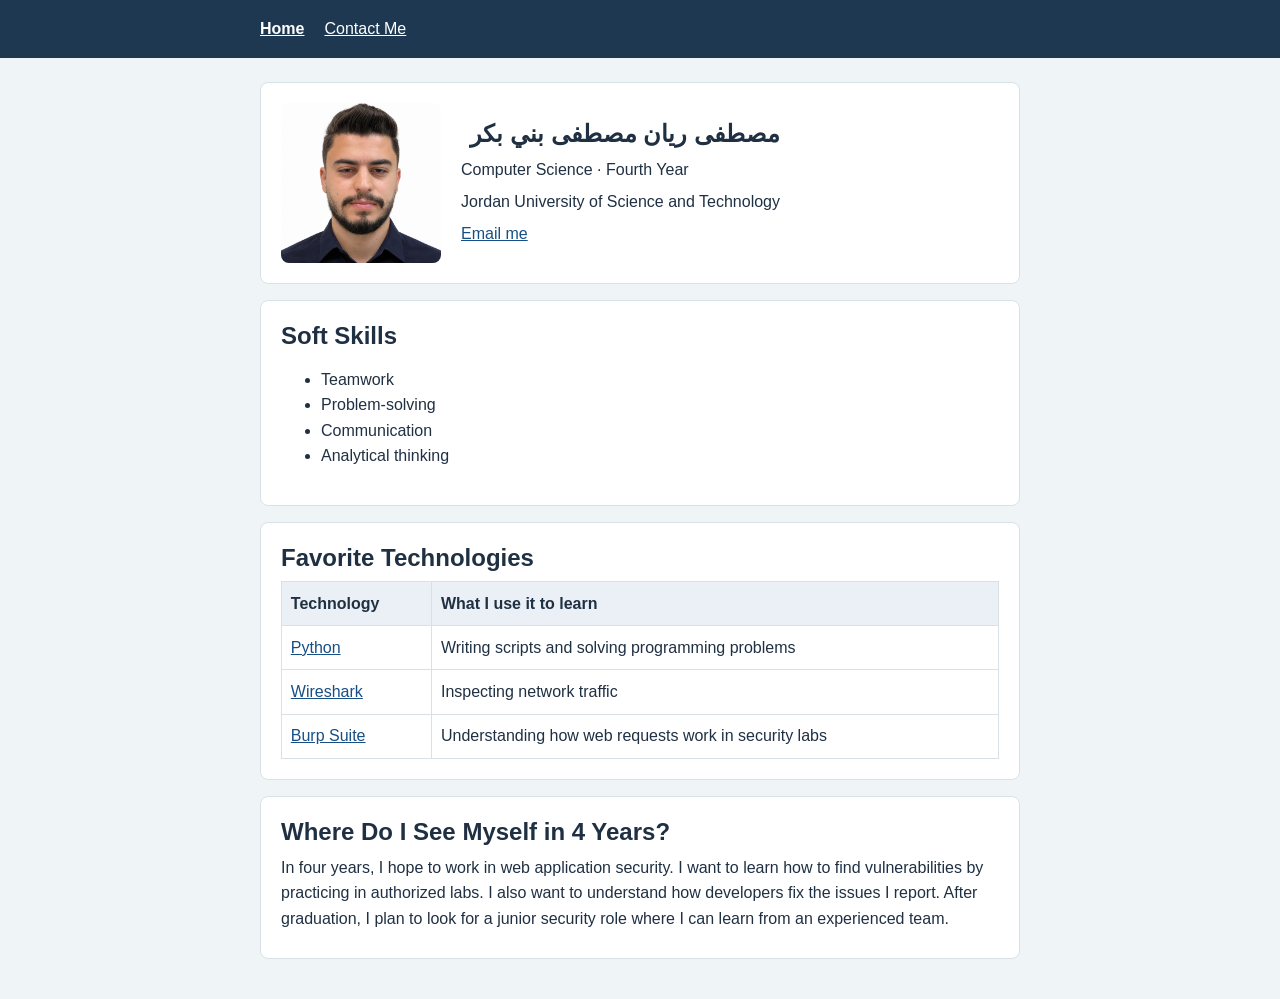
<file: index.html>
<!DOCTYPE html>
<html lang="en">
<head>
  <meta charset="utf-8">
  <meta name="viewport" content="width=device-width, initial-scale=1">
  <title>مصطفى ريان مصطفى بني بكر | SID 183164</title>
  <link rel="stylesheet" href="style.css">
</head>
<body>
  <header>
    <nav aria-label="Main menu">
      <a href="index.html" aria-current="page">Home</a>
      <a href="contact.html">Contact Me</a>
    </nav>
  </header>
  <main>
    <section class="intro">
      <img src="Mustafa-Photo.png" alt="Profile photo" width="160" height="160">
      <div>
        <h1 lang="ar" dir="rtl">مصطفى ريان مصطفى بني بكر</h1>
        <p>Computer Science &middot; Fourth Year</p>
        <p>Jordan University of Science and Technology</p>
        <a href="mailto:mrbanibaker24@cit.just.edu.jo">Email me</a>
      </div>
    </section>
    <section>
      <h2>Soft Skills</h2>
      <ul>
        <li>Teamwork</li>
        <li>Problem-solving</li>
        <li>Communication</li>
        <li>Analytical thinking</li>
      </ul>
    </section>
    <section>
      <h2>Favorite Technologies</h2>
      <table>
        <thead>
          <tr><th scope="col">Technology</th><th scope="col">What I use it to learn</th></tr>
        </thead>
        <tbody>
          <tr><td><a href="https://www.python.org/">Python</a></td><td>Writing scripts and solving programming problems</td></tr>
          <tr><td><a href="https://www.wireshark.org/">Wireshark</a></td><td>Inspecting network traffic</td></tr>
          <tr><td><a href="https://portswigger.net/burp">Burp Suite</a></td><td>Understanding how web requests work in security labs</td></tr>
        </tbody>
      </table>
    </section>
    <section>
      <h2>Where Do I See Myself in 4 Years?</h2>
      <p>In four years, I hope to work in web application security. I want to learn how to find vulnerabilities by practicing in authorized labs. I also want to understand how developers fix the issues I report. After graduation, I plan to look for a junior security role where I can learn from an experienced team.</p>
    </section>
  </main>
</body>
</html>
</file>
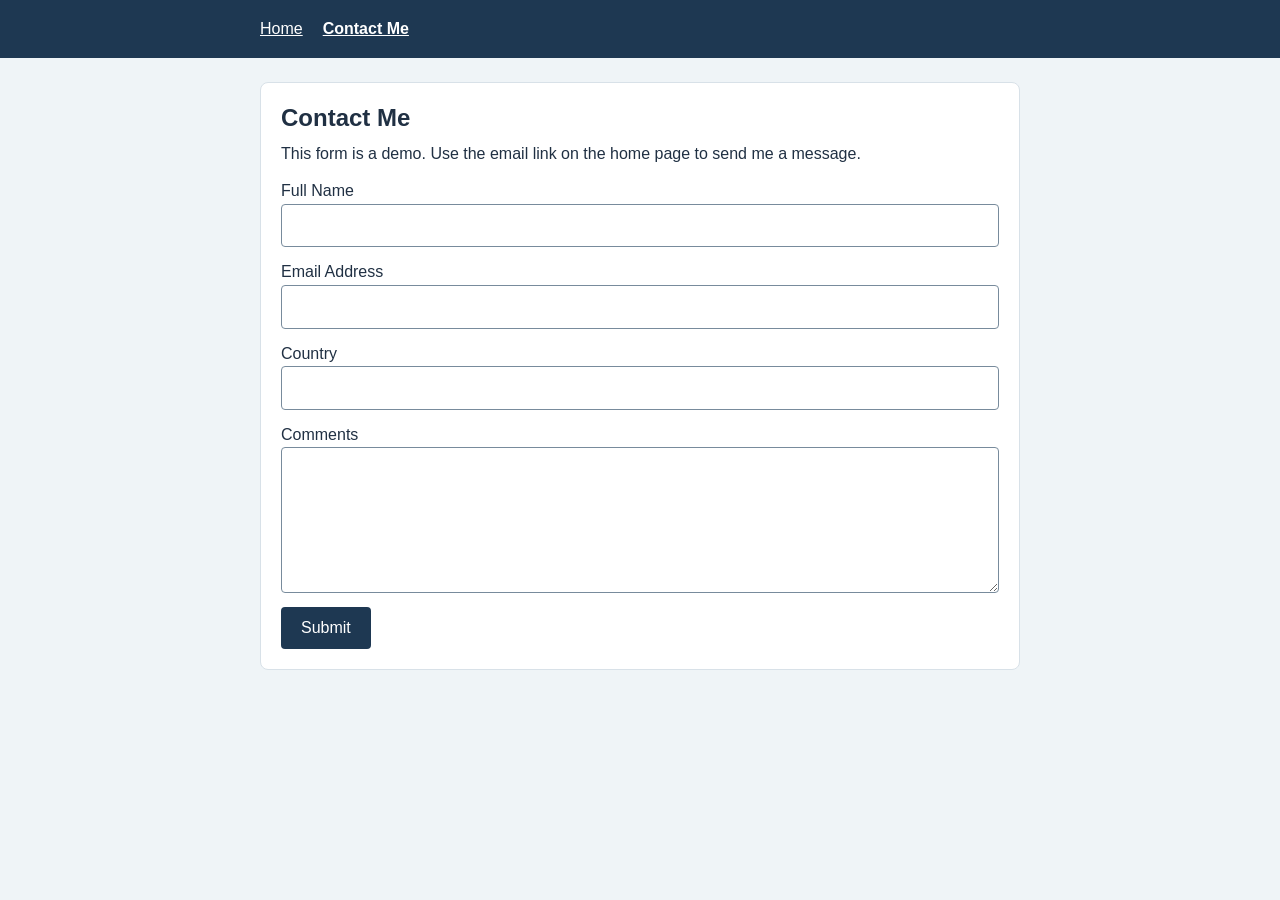
<file: contact.html>
<!DOCTYPE html>
<html lang="en">
<head>
  <meta charset="utf-8">
  <meta name="viewport" content="width=device-width, initial-scale=1">
  <title>Contact Me</title>
  <link rel="stylesheet" href="style.css">
  <script src="contact.js" defer></script>
</head>
<body>
  <header>
    <nav aria-label="Main menu">
      <a href="index.html">Home</a>
      <a href="contact.html" aria-current="page">Contact Me</a>
    </nav>
  </header>
  <main>
    <section>
      <h1>Contact Me</h1>
      <p>This form is a demo. Use the email link on the home page to send me a message.</p>
      <form id="contact-form" novalidate>
        <label for="full-name">Full Name</label>
        <input id="full-name" name="full-name" autocomplete="name" required>

        <label for="email">Email Address</label>
        <input id="email" name="email" type="email" autocomplete="email" required>

        <label for="country">Country</label>
        <input id="country" name="country" autocomplete="country-name" required>

        <label for="comments">Comments</label>
        <textarea id="comments" name="comments" rows="5" required></textarea>

        <p id="form-error" role="alert"></p>
        <button type="submit">Submit</button>
      </form>
    </section>
  </main>
</body>
</html>
</file>
<file: style.css>
* { box-sizing: border-box; }
body {
  margin: 0;
  background: #eff4f7;
  color: #203043;
  font-family: Arial, sans-serif;
  line-height: 1.6;
}
header { background: #1e3852; }
nav, main {
  width: min(90%, 760px);
  margin: auto;
}
nav {
  display: flex;
  gap: 1.25rem;
  padding: 1rem 0;
}
nav a { color: white; }
nav a[aria-current="page"] { font-weight: bold; }
main { padding: 1.5rem 0; }
section {
  background: white;
  border: 1px solid #d8e1e8;
  border-radius: 8px;
  padding: 1.25rem;
  margin-bottom: 1rem;
}
h1, h2 { margin: 0 0 0.5rem; line-height: 1.25; }
p { margin: 0.4rem 0; }
a { color: #164f85; }
.intro {
  display: flex;
  align-items: center;
  gap: 1.25rem;
}
.intro img {
  object-fit: cover;
  border-radius: 8px;
}
table { width: 100%; border-collapse: collapse; }
th, td {
  border: 1px solid #d8e1e8;
  padding: 0.55rem;
  text-align: left;
}
th { background: #eaf0f6; }
label { display: block; margin-top: 0.75rem; }
input, textarea {
  width: 100%;
  padding: 0.5rem;
  border: 1px solid #788b9c;
  border-radius: 4px;
  font: inherit;
}
textarea { resize: vertical; }
#form-error { color: #a02525; }
button {
  background: #1e3852;
  color: white;
  font: inherit;
  padding: 0.5rem 1.25rem;
  border: 0;
  border-radius: 4px;
  cursor: pointer;
}
@media (max-width: 520px) {
  .intro { flex-direction: column; align-items: flex-start; }
}
</file>
